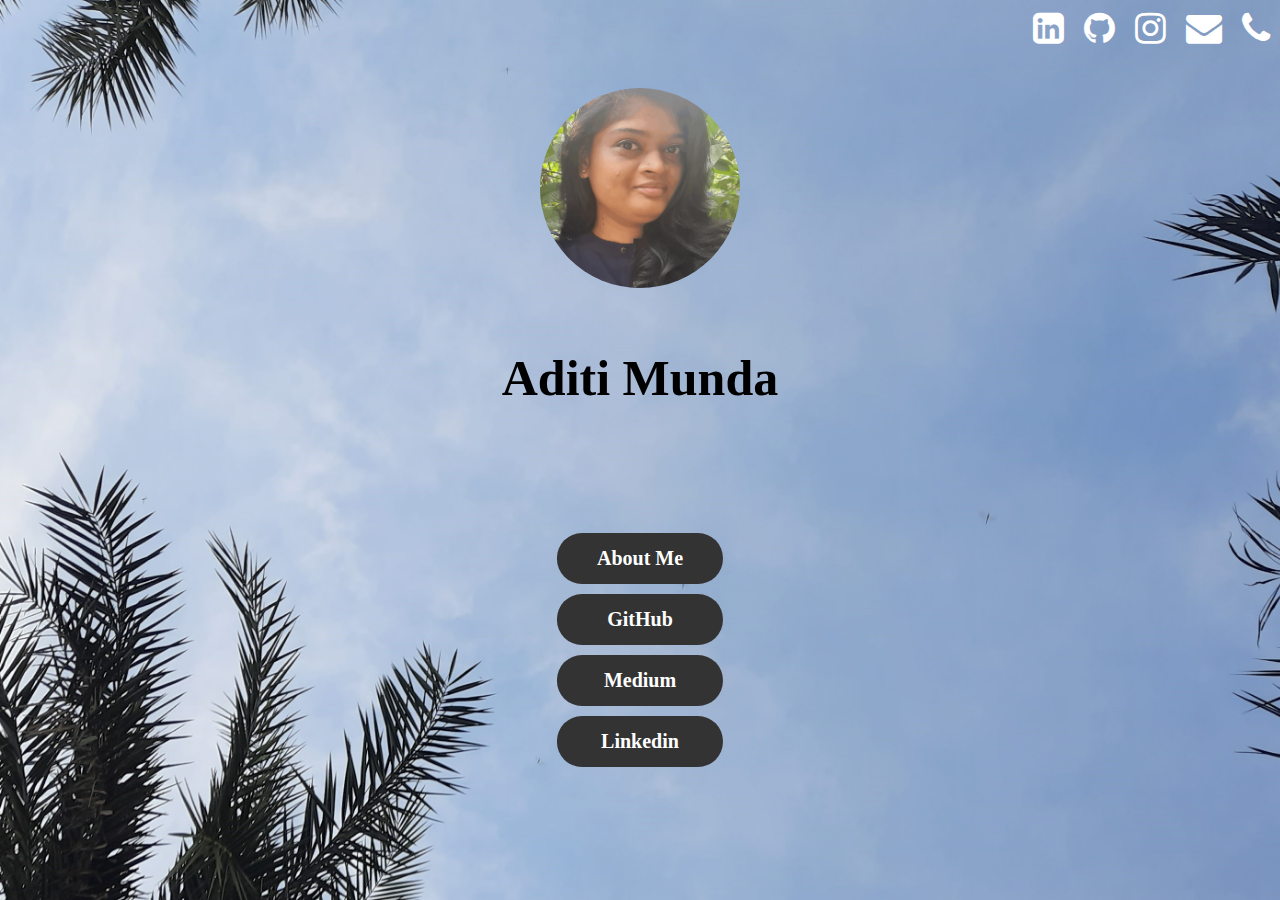
<file: index.html>
<!DOCTYPE html>
<html lang="en">
	<head>
  		<meta charset="UTF-8">
 		 <meta name="keywords" content="Data Science, Machine Learning, Artificial Intelligence, Data mining, Supervised learning, Unsupervised learning, Python">
 		 <title>Aditi Munda</title>
  		<link rel= "stylesheet" type="text/css" href="css/style.css">
		<link rel= "stylesheet" href="https://maxcdn.bootstrapcdn.com/font-awesome/4.7.0/css/font-awesome.min.css">
	</head>
	<body>
	<header>
		<div class="wrapper">
			
			<div class= "media">
			<ul>
			<li><a href="https://www.linkedin.com/in/aditi-munda-7b5738102"><i class="fa fa-linkedin-square" style="font-size:36px"></a></i>
			<li><a href="https://github.com/aditimunda"><i class="fa fa-github" style="font-size:36px"></a></i>
			<li><a href="https://www.instagram.com/dare_it_ahm/"><i class="fa fa-instagram" style="font-size:36px"></a></i>
			<li><a href="mailto:aditi.munda@gmail.com"><i class="fa fa-envelope" style="font-size:36px"></a></i>
			<li><a href="tel:+919137227714"><i class="fa fa-phone" style="font-size:36px"></a></i>
			</ul>
			</div>
		</div>
		<div class="title">
				
				<h1>Aditi Munda</h1>
		</div>
		<div class="images">
				<img src="girl.gif" alt="GIRL" >
		</div>
		<div class="button">
				<ul>
					<li><a href="intro.html">About Me</a></li>
					<li><a href="https://github.com/aditimunda"btn">GitHub</a></li>
					<li><a href="https://aditi-munda.medium.com/">Medium</a></li>
					<li><a href="https://www.linkedin.com/in/aditi-munda-7b5738102"btn">Linkedin</a></li>
					
				</ul>


			</div>
	</header>	
	</body>
</html>
</file>
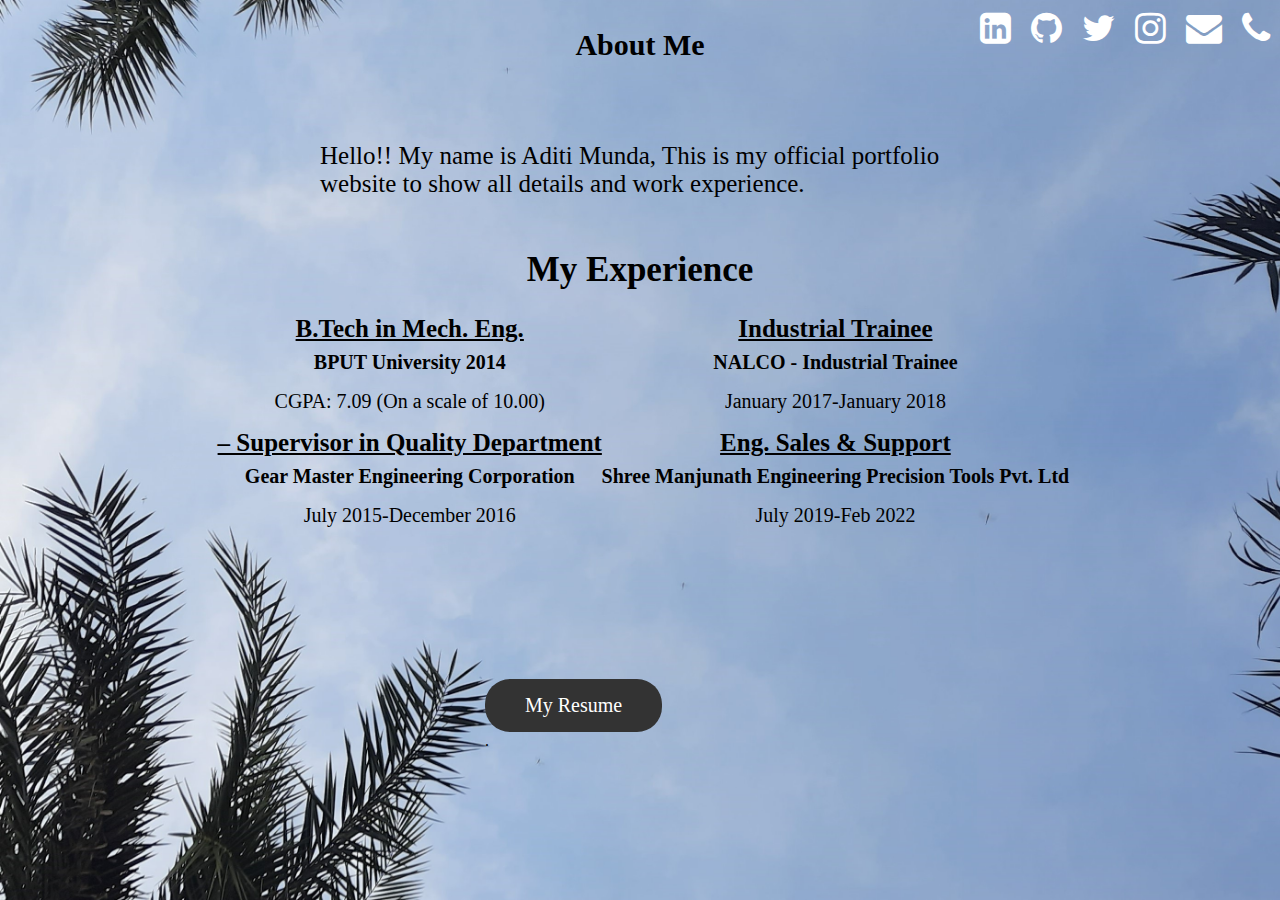
<file: intro.html>
<!DOCTYPE html>
<html lang="en">
	<head>
  		<meta charset="UTF-8">
 		 <meta name="keywords" content="Data Science, Machine Learning, Artificial Intelligence, Data mining, Supervised learning, Unsupervised learning, Python">
 		 <title>About Me</title>
  		<link rel= "stylesheet" type="text/css" href="css/stylei.css">
		<link rel= "stylesheet" href="https://maxcdn.bootstrapcdn.com/font-awesome/4.7.0/css/font-awesome.min.css">
	</head>
	<body>
		<header>
			<div class="wrapper">
			
				<div class= "media">
					<ul>
						<li><a href="https://www.linkedin.com/in/aditi-munda-7b5738102"><i class="fa fa-linkedin-square" style="font-size:36px"></a></i>
						<li><a href="https://github.com/aditimunda"><i class="fa fa-github" style="font-size:36px"></a></i>
						<li><a href="https://twitter.com/AditiMunda"><i class="fa fa-twitter" style="font-size:36px"></a></i>
						<li><a href="https://www.instagram.com/dare_it_ahm/"><i class="fa fa-instagram" style="font-size:36px"></a></i>
						<li><a href="mailto:aditi.munda@gmail.com"><i class="fa fa-envelope" style="font-size:36px"></a></i>
						<li><a href="tel:+919137227714"><i class="fa fa-phone" style="font-size:36px"></a></i>
					</ul>
				</div>
			</div>
			<div class="title">
				<h1>About Me</h1>
			</div>

			<div class="main">
				<ul>
					<p> Hello!!
					My name is Aditi Munda, This is my official portfolio 
                                        website to show all details and work experience.  </p>
				</ul>
			</div>
		</header>
		<section class="education" id="education">
				<h1>My Experience</h1>
			<div class="box-container">
				<div class="box">
					<h2>B.Tech in Mech. Eng.</h2>
					<h3>BPUT University 2014</h3>
					<p> CGPA: 7.09 (On a scale of 10.00)</p>
				</div>
				<div class="box">
					<h2>– Supervisor in Quality Department</h2>
					<h3>Gear Master Engineering Corporation</h3>
					<p> July 2015-December 2016</p>
				</div>
			</div>
			<div class="box-container1">
				<div class="box">
					<h2>Industrial Trainee</h2>
					<h3>NALCO - Industrial Trainee</h3>
					<p> January 2017-January 2018</p>
				</div>
				<div class="box">
					<h2>Eng. Sales & Support</h2>
					<h3>Shree Manjunath Engineering Precision Tools Pvt. Ltd</h3>
					<p> July 2019-Feb 2022</p>
				</div> 
			</div>
			<div class="box-container2">
				<div class="resume">
					<li><a href="https://drive.google.com/file/d/1s32o4gV_RRhOZnnW3jp8MROxrnGiyhgT/view?usp=share_link">My Resume</a>.</li>
				</div>
			</div>
		</section>
		

		
		

	</body>
</html>
</file>
<file: css/style.css>
*{
	margin: 0;
	padding: 0;
	font-family: Calisto MT;
}

header{
	width: 100%;
	background-image: url(../P1.jpg);
	height: 100vh;
	background-size: cover;
	background-position: centre;
}

.media {
	float: right;
	list-style-type: none;
	margin-top: 10px;
}

.media ul li {
	display: inline-block;
	text-decoration: none;
}
.media ul li a{	
	color: #fff;
	font-size: 15px;
	padding: 20px 10px;
	
	cursor: pointer;
}

.media ul li a:hover {
	
	color: #000;
}
.title{
	position: absolute;
	top: 55%;
	left: 50%;
	transform: translate(-50%,-50%);

}
.title h1{

	font-size: 100px;
	font-family: Calisto MT;

}
.images{
	position: absolute;
	top: 25%;
	left: 50%;
	transform: translate(-50%,-50%);

}
.images img{
	height: 17rem;
	width: 17rem;
	border-radius: 50%;
	object-fit: cover;
	margin-bottom: 1rem;

}
.button{
	position: absolute;
	top: 70%;
	left: 50%;
	transform: translate(-50%,-50%);
	font-weight: bold;

}
.button ul li{
	list-style: none;
	display: inline-block;
	margin: 0 5px;
	
}
.button ul li a{
	display: inline-block;
	padding: 15px 40px;
	border-radius: 25px;
	background-color: #333333;
	color: #fff;
	text-decoration: none;
	cursor: pointer;
	font-size: 25px;
}
.button ul li a:hover {
	background-color: #fff;
	color: #000;
}



/* Responsive Design*/
@media screen and(min-device-width: 240px) and (max-device-width: 740px), (max-device-width: 1400px) {
 header{
  background-image: url(../P1hover.jpg);
}
.images{
	position: absolute;
	top: 25%;
	left: 50%;
	transform: translate(-50%,-50%);

}
.images img{
	height: 600px;
	width: 500px;
	border-radius: 50%;
	object-fit: cover;
	margin-bottom: 1rem;

}
.title{
	position: absolute;
        top: 50%;
        left: 47%;
	
	
}
.title h1{
	font-size: 90px;
	font-family: Calisto MT;
	
}
.button{
	position: absolute;
	top: 77%;
	left: 50%;

	transform: translate(-50%,-50%);
	font-weight: bold;


}
.button ul li{
	list-style: none;
	display: block;
	margin: 10px 25px 6px;

}
.button ul li a{
	display: block;
	padding: 14px 40px;
	font-size: 70px;
	border-radius: 25px;
	text-align:center;
	font-family: Calisto MT;

}
@media screen and (min-device-width: 1024px) and (max-device-width: 800px),(min-device-width: 600px) {
 header{
  background-image: url(../P3Hover.jpg);
}
.images{
	position: absolute;
	top: 22%;
	left: 50%;
	transform: translate(-50%,-50%);

}
.images img{
	height: 200px;
	width: 200px;
	border-radius: 50%;
	object-fit: cover;
	margin-bottom: 1rem;

}
.title{
	position: absolute;
        top: 42%;
        left: 50%;
	
	
}
.title h1{
	font-size: 50px;
	font-family: Calisto MT;
	
}
.button{
	position: absolute;
	top: 72%;
	left: 50%;

	transform: translate(-50%,-50%);
	font-weight: bold;


}
.button ul li{
	list-style: none;
	display: block;
	margin: 10px 25px 6px;

}
.button ul li a{
	display: block;
	padding: 14px 40px;
	font-size: 20px;
	border-radius: 25px;
	text-align:center;
	font-family: Calisto MT;

}
}
</file>
<file: css/stylei.css>
*{
	margin: 0;
	padding: 0;
	font-family: Calisto MT;
}

header{
	width: 100%;
	background-image: url(../P1.jpg);
	height: 100vh;
	background-size: cover;
	background-position: centre;
}

.media {
	float: right;
	list-style-type: none;
	margin-top: 10px;
}

.media ul li {
	display: inline-block;
	text-decoration: none;
}
.media ul li a{	
	color: #fff;
	font-size: 15px;
	padding: 20px 10px;
	
	cursor: pointer;
}

.media ul li a:hover {
	
	color: #000;
}
.title{
	position: absolute;
	top: 10%;
	left: 50%;
	transform: translate(-50%,-50%);

}
.title h1{
	font-size: 50px;
	font-family: Calisto MT;
}
.main{
	position: absolute;
	top: 20%;
	left: 50%;
	transform: translate(-50%,-50%);
	
	
}
.main p{
	padding: 1rem 0;
	margin: 0 0 20px 0;
	
	font-size: 30px;
	font-family: Calisto MT;
	
}

.education h1{
	position: absolute;
	top: 30%;
	left: 50%;
	font-size: 50px;
	font-family: Calisto MT;
	transform: translate(-50%,-50%);

}
.education .box-container{
	position: absolute;
	top: 40%;
	left: 30%
}
.education .box-container .box{

	text-align:center;
}
.education .box-container .box h2{
	font-size: 30px; 
	text-decoration: underline;
	font-family: Calisto MT;
	text-align:center;	
}
.education .box-container .box h3{
	font-size: 20px;
	
	font-family: Calisto MT;
	padding-top: .5rem;
	text-align:center;
}
.education .box-container .box p{
	font-size: 20px;
	
	font-family: Calisto MT;
	padding: 1rem 0;
}
.education .box-container1 {
	position: absolute;
	top: 40%;
	left: 50%
}
.education .box-container1 .box{
	text-align:center;
}
.education .box-container1 .box h2{
	font-size: 30px; 
	text-decoration: underline;
	font-family: Calisto MT;
	text-align:center;
}
.education .box-container1 .box h3{
	font-size: 20px;
	
	font-family: Calisto MT;
	padding-top: .5rem;
	text-align:center;
}
.education .box-container1 .box p{
	font-size: 20px;
	
	font-family: Calisto MT;
	padding: 1rem 0;
}
.education .box-container2{
	display: block;
	align-items: centre;
	justify-content: space-between;
	flex-wrap: wrap;
	padding: 15px 40px 6px;
	position: absolute;
	top: 70%;
	left: 38%
	
}
.education .box-container2 .resume{
	width: 27rem;
	margin: 4rem 1rem;
	padding: 15px 40px 6px;
	position: absolute;
}
.education .box-container2 .resume li{
	position: absolute;

	list-style: none;
	display: block;
	margin: 0 5px;
}
.education .box-container2 .resume li a{
	display: block;
	padding: 15px 40px;
	border-radius: 25px;
	
	font-family: Calisto MT;
	text-align:center;
	background: #333333;
	color: #fff;
	font-size: 30px; 
	text-decoration: none;
	cursor: pointer;
}
.education .box-container2 .resume li a:hover {
	background-color: #fff;
	color: #000;
}




/* Responsive Design*/
@media screen and(min-device-width: 240px) and (max-device-width: 740px), (max-device-width: 1400px) {
 header{
  background-image: url(../P1hover.jpg);
}
.title{
	position: absolute;
        top: 5%;
        left: 50%;
	transform: translate(-50%,-50%);
	
}
.title h1{
	font-size: 70px;
	font-family: Calisto MT;
	
}
.main{
	position: absolute;
	top: 20%;
	left: 50%;
	transform: translate(-50%,-50%);
	
	
}
.main p{
	padding: 1rem 0;
	margin: 0 0 20px 0;
	
	font-size: 50px;
	font-family: Calisto MT;
	
}

.education h1{
	position: absolute;
	top: 35%;

	left: 50%;
	font-size: 70px;
	font-family: Calisto MT;
	transform: translate(-50%,-50%);

}
.education .box-container{
	position: absolute;
	top: 40%;
	left: 22%
	
}
.education .box-container .box h2{
	font-size: 50px; 

}
.education .box-container .box h3{
	font-size: 40px;

}
.education .box-container .box p{
	font-size: 40px;

	padding: 1rem 0;
}
.education .box-container1 {
	position: absolute;
	top: 65%;
	left: 2%
	
}

.education .box-container1 .box h2{
	font-size: 50px; 

}
.education .box-container1 .box h3{
	font-size: 40px;
	

}
.education .box-container1 .box p{
	font-size: 40px;
	padding: 1rem 0;
}
.education .box-container2{

	padding: 15px 40px 6px;
	position: absolute;
	top: 87%;
	left: 22%
}
.education .box-container2 .resume{

	padding: 15px 40px 6px;
	position: absolute;
}

.education .box-container2 .resume li a{
	
	padding: 15px 40px;
	font-size: 50px; 
}
.education .box-container2 .resume li a:hover {
	background-color: #fff;
	color: #000;
}
@media screen and (min-device-width: 1024px) and (max-device-width: 800px),(min-device-width: 600px) {
 header{
  background-image: url(../P3Hover.jpg);
}
.title{
	position: absolute;
        top: 5%;
        left: 50%;
	transform: translate(-50%,-50%);
	
}
.title h1{
	font-size: 30px;
	font-family: Calisto MT;
	
}
.main{
	position: absolute;
	top: 20%;
	left: 50%;
	transform: translate(-50%,-50%);
	
	
}
.main p{
	padding: 1rem 0;
	margin: 0 0 20px 0;
	
	font-size: 25px;
	font-family: Calisto MT;
	
}

.education h1{
	position: absolute;
	top: 30%;

	left: 50%;
	font-size: 35px;
	font-family: Calisto MT;
	transform: translate(-50%,-50%);

}
.education .box-container{
	position: absolute;
	top: 35%;
	left: 17%
	
}
.education .box-container .box h2{
	font-size: 25px; 

}
.education .box-container .box h3{
	font-size: 20px;

}
.education .box-container .box p{
	font-size: 20px;

	padding: 1rem 0;
}
.education .box-container1 {
	position: absolute;
	top: 35%;
	left: 47%
	
}

.education .box-container1 .box h2{
	font-size: 25px; 

}
.education .box-container1 .box h3{
	font-size: 20px;
	

}
.education .box-container1 .box p{
	font-size: 20px;
	padding: 1rem 0;
}
.education .box-container2{

	padding: 15px 40px 6px;
	position: absolute;
	top: 65%;
	left: 30%
}
.education .box-container2 .resume{

	padding: 15px 40px 6px;
	position: absolute;
}

.education .box-container2 .resume li a{
	
	padding: 15px 40px;
	font-size: 20px; 
}
.education .box-container2 .resume li a:hover {
	background-color: #fff;
	color: #000;
}
}
</file>
